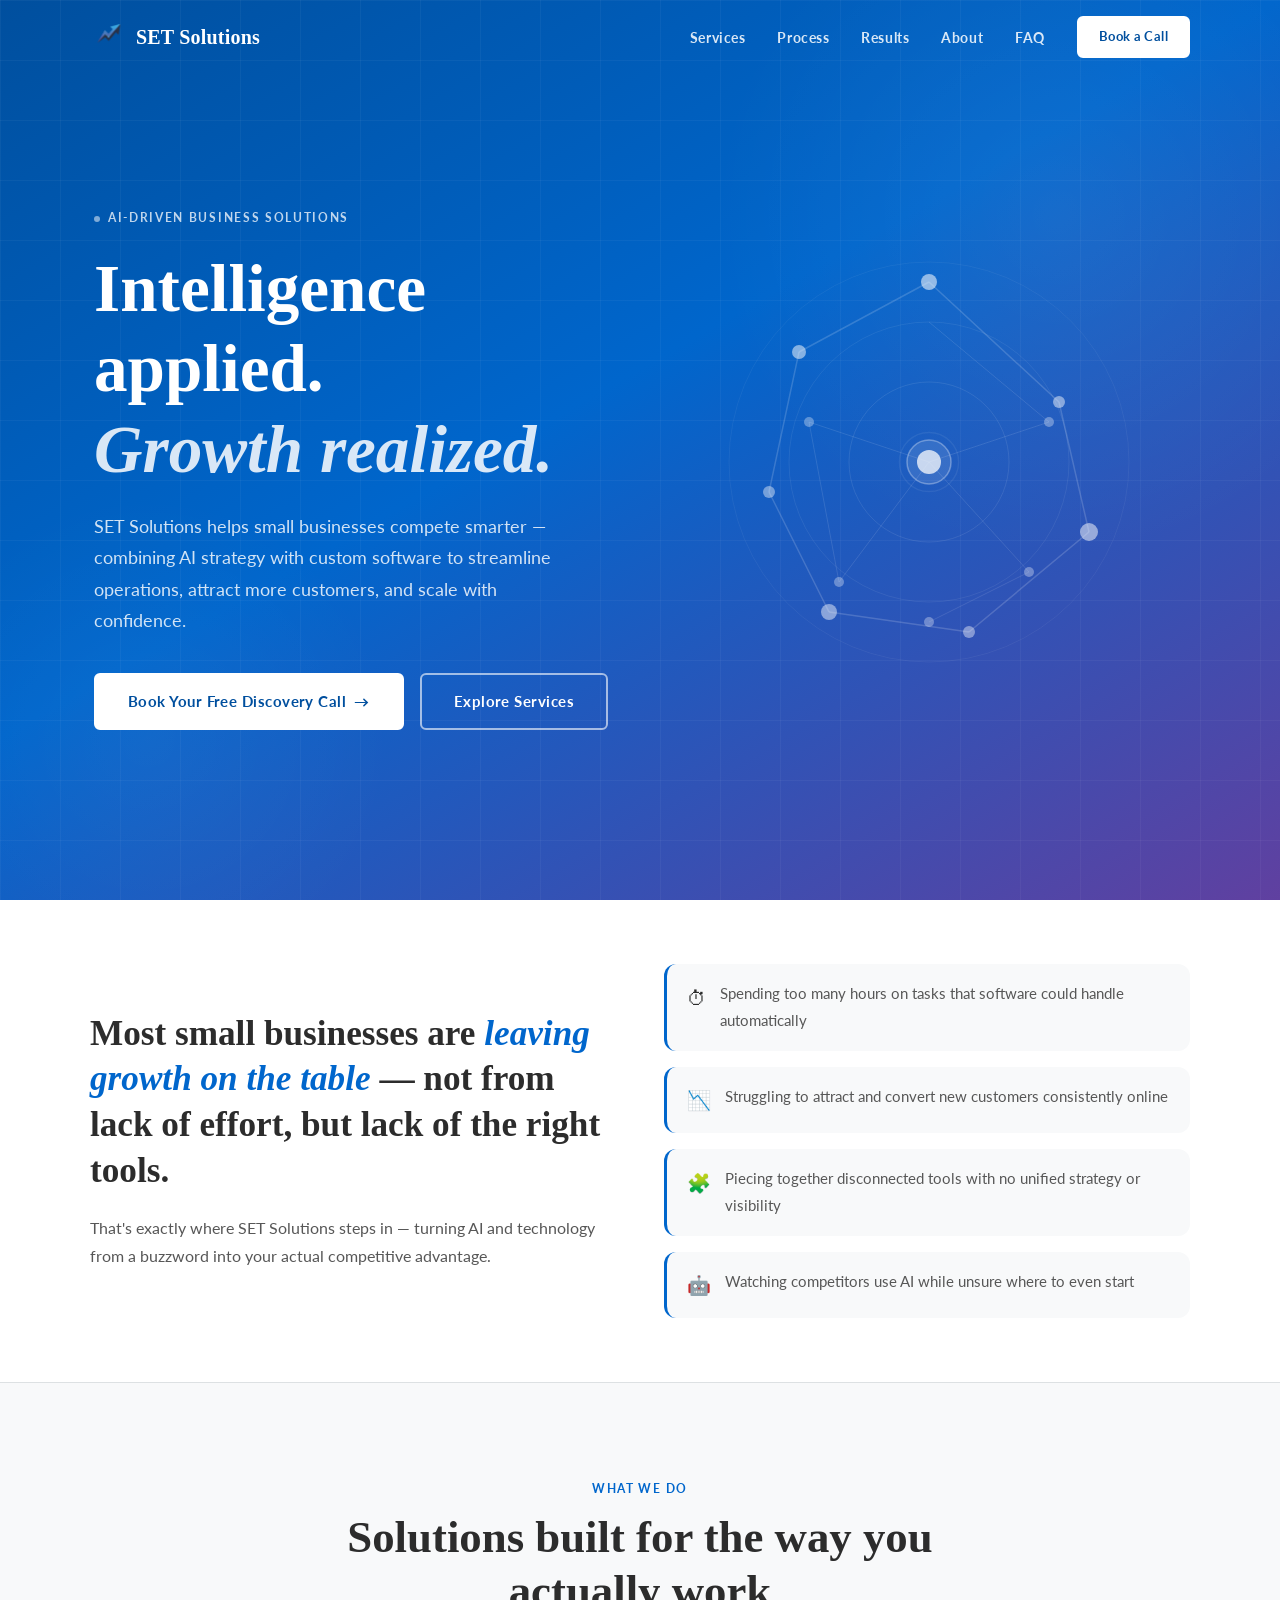
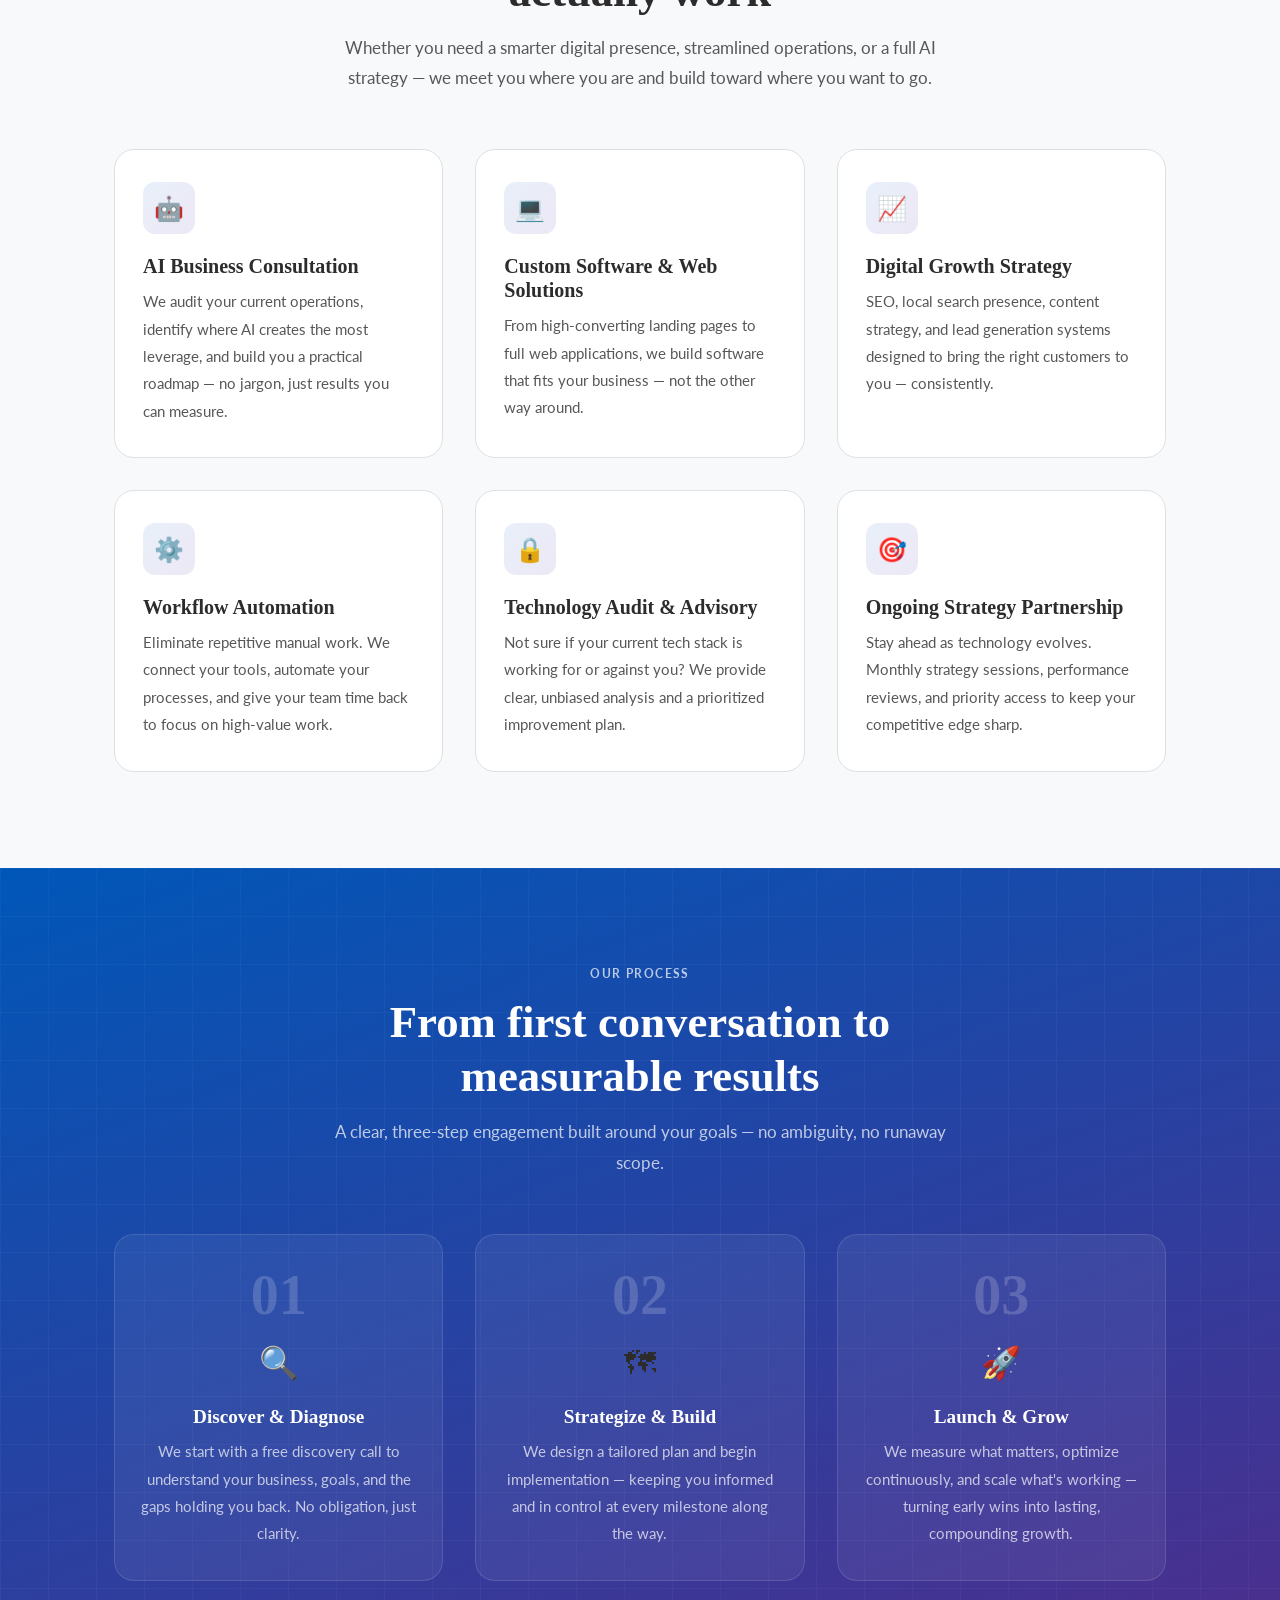
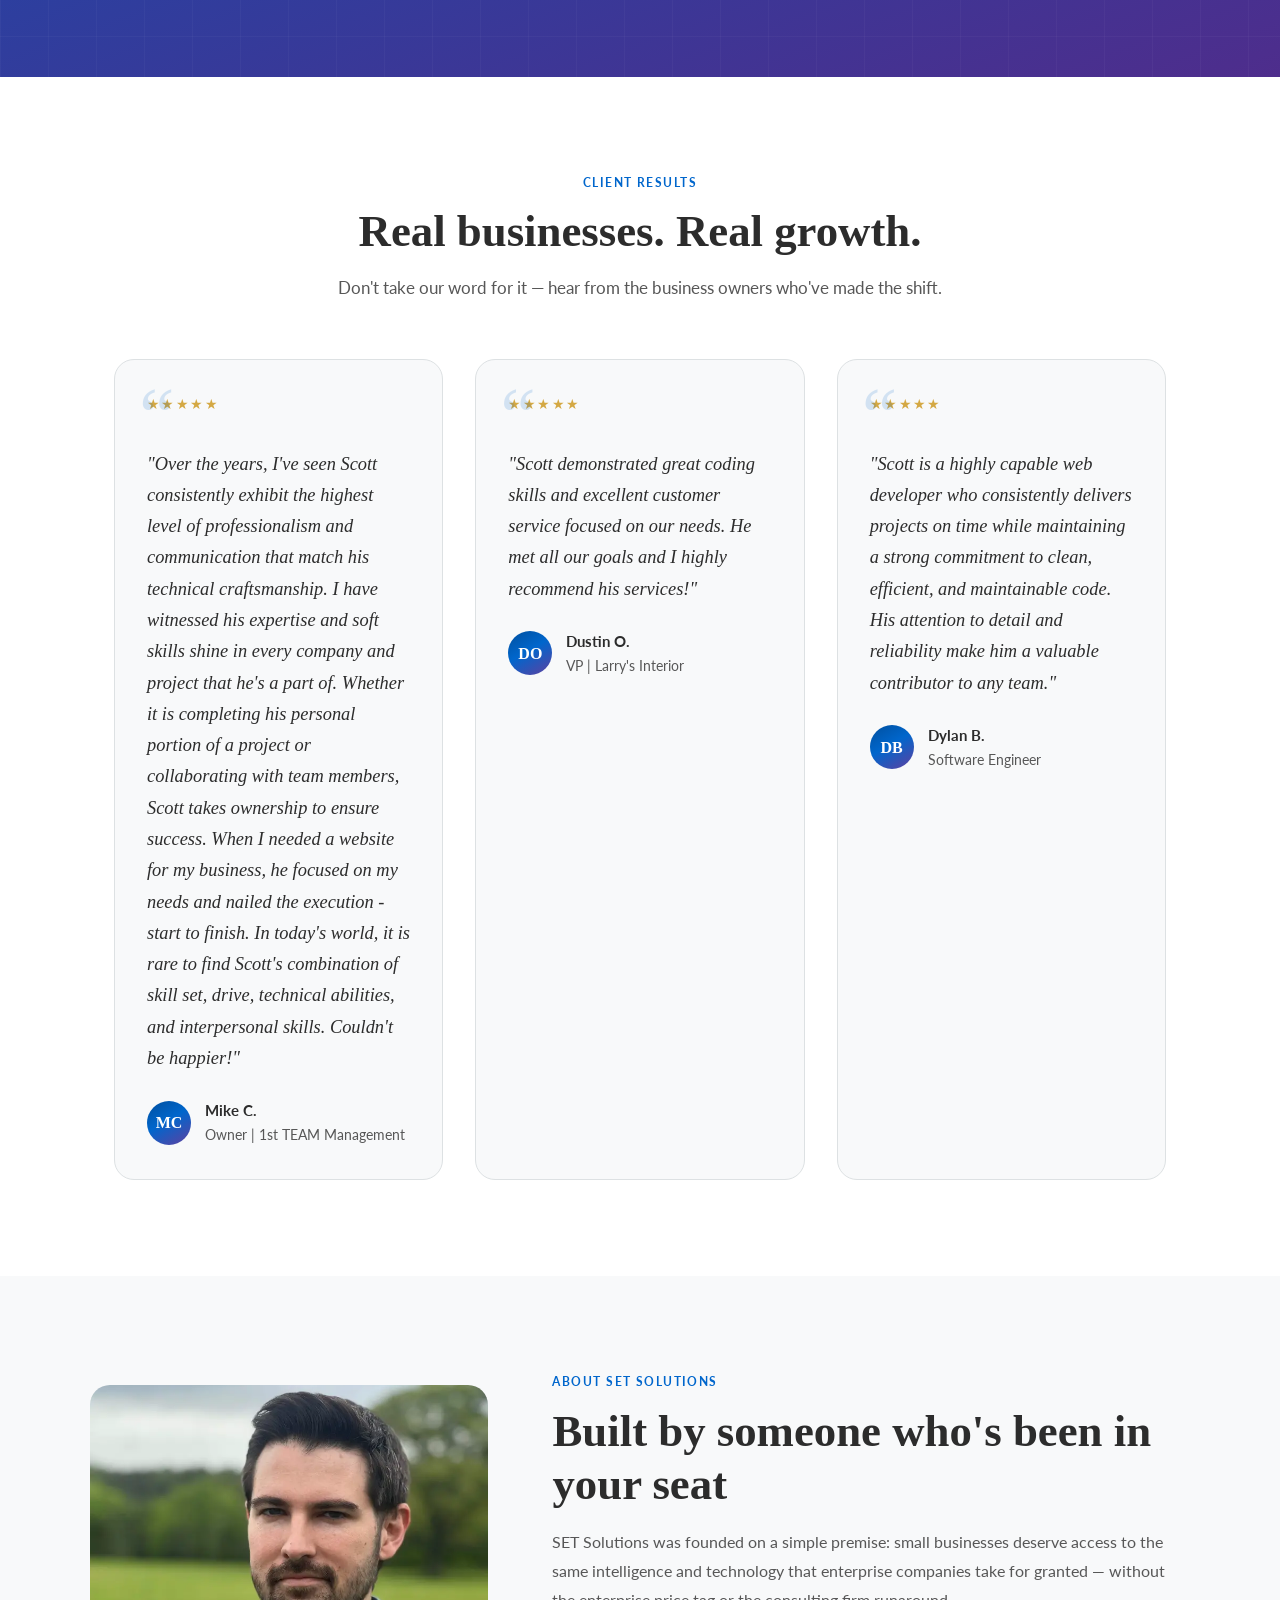
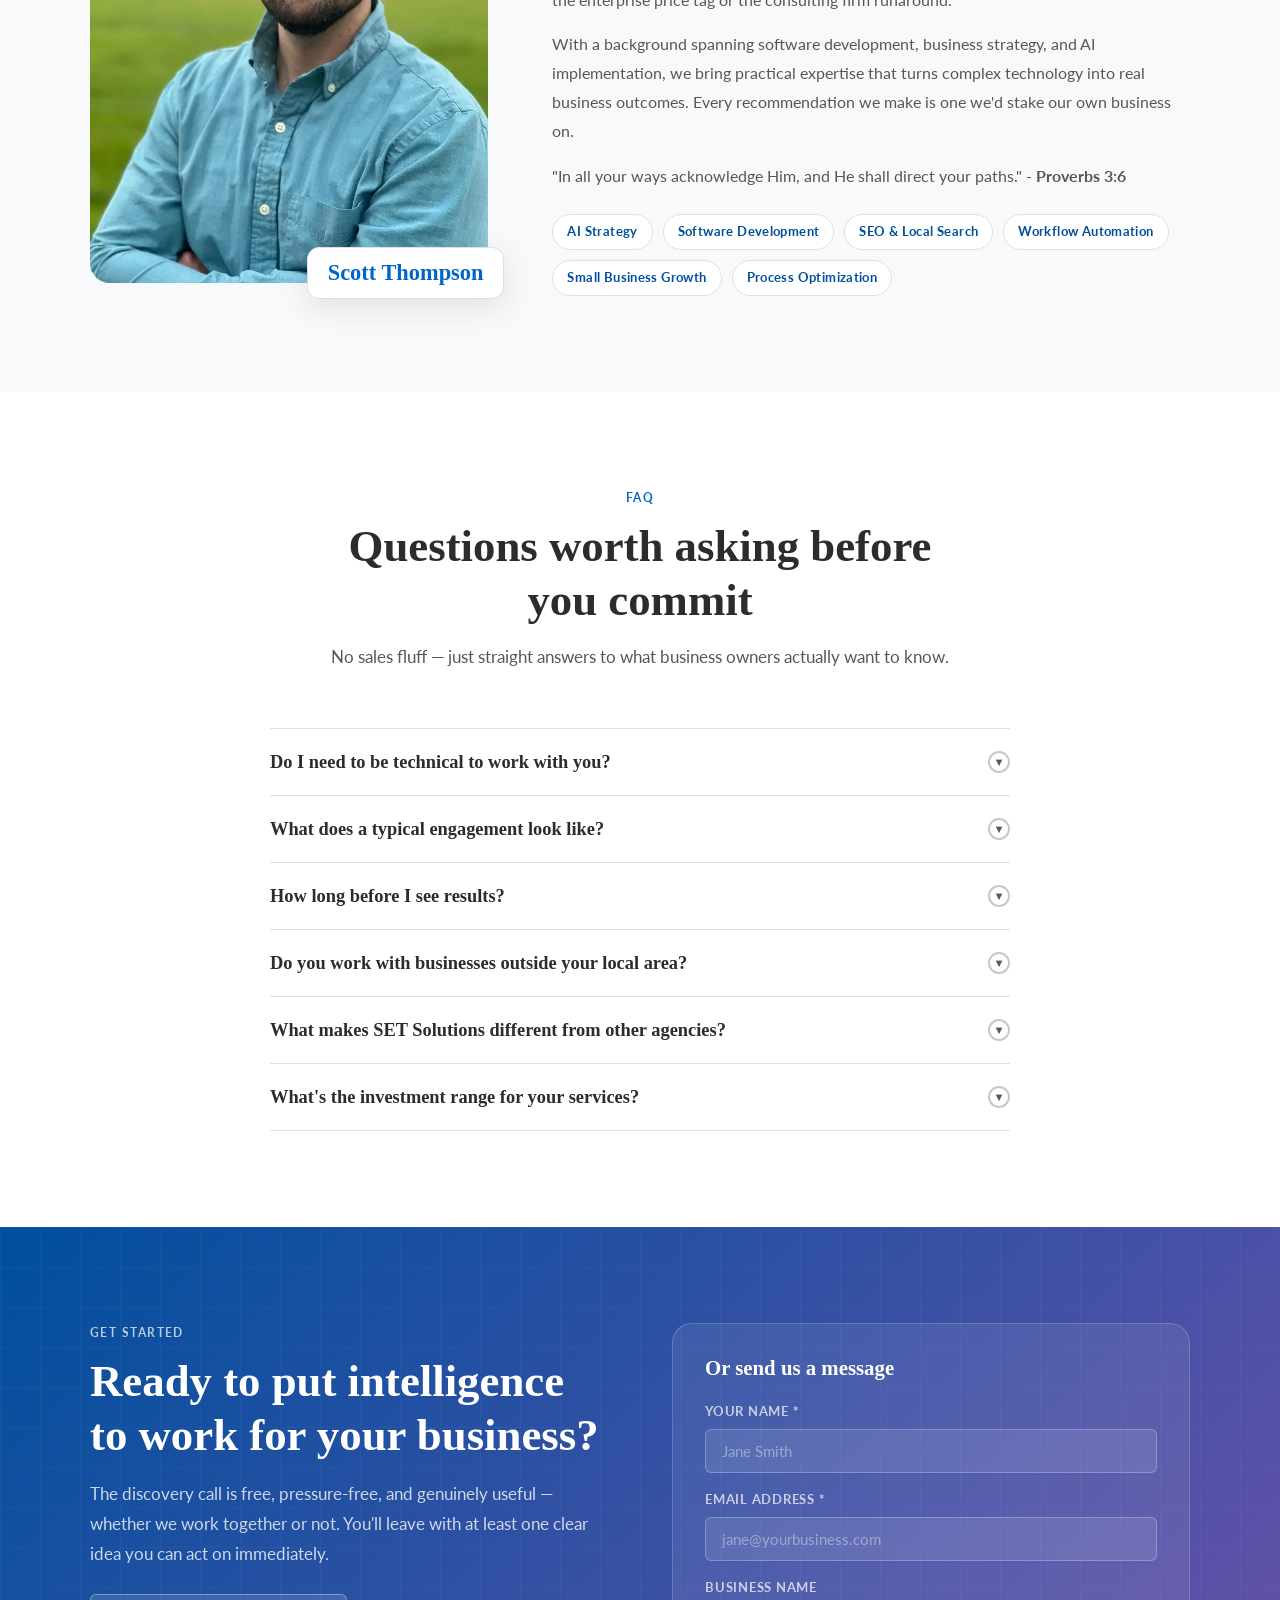
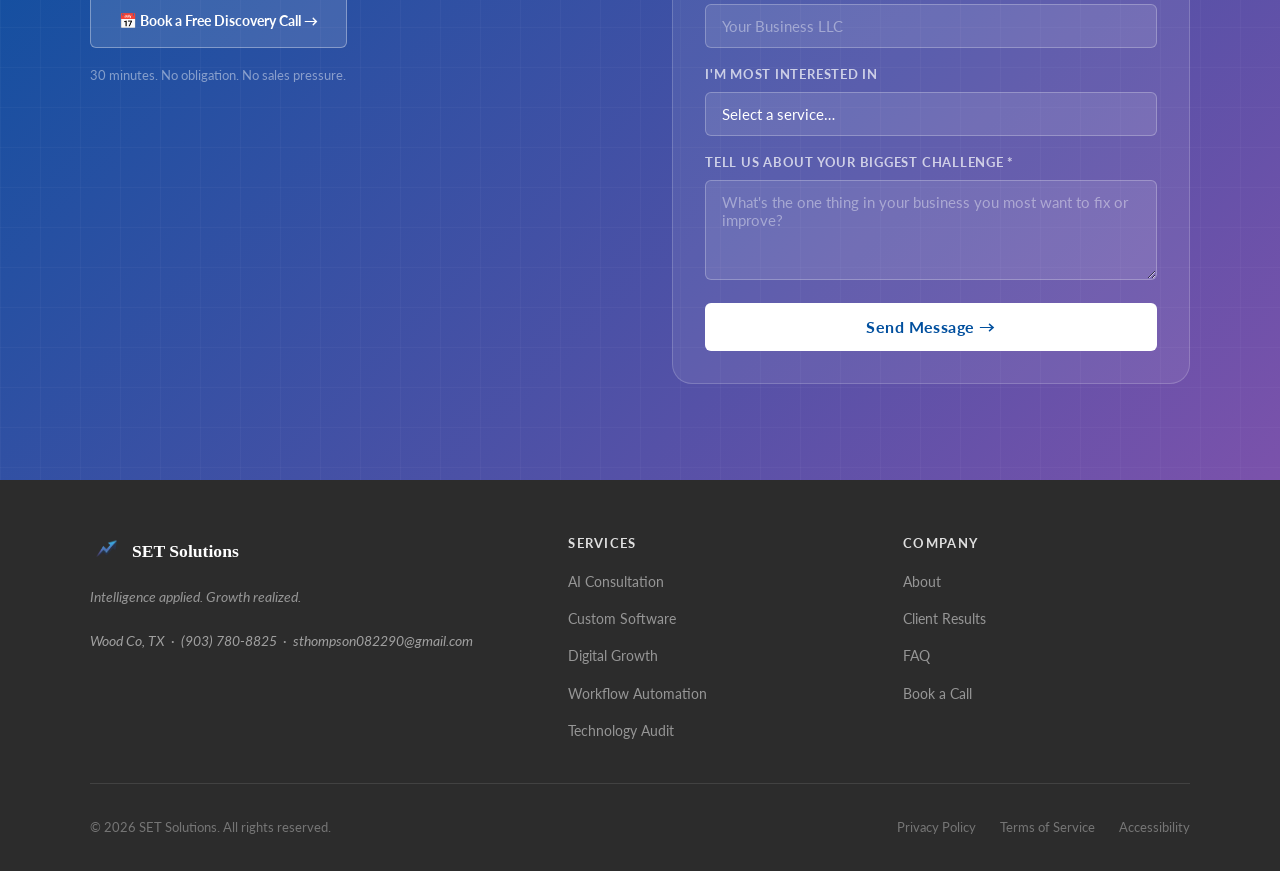
<file: index.html>
<!doctype html>
<html lang="en">
  <head>
    <meta charset="UTF-8" />
    <meta name="viewport" content="width=device-width, initial-scale=1.0" />
    <title>
      SET Solutions — AI-Driven Business Consultation & Software Solutions
    </title>
    <meta
      name="description"
      content="SET Solutions delivers AI-driven business consultation and custom software solutions that help small businesses grow smarter, faster. Intelligence applied. Growth realized."
    />
    <meta name="robots" content="index, follow" />
    <link rel="canonical" href="https://www.setsolutions.com/" />

    <!-- Open Graph -->
    <meta property="og:type" content="website" />
    <meta property="og:url" content="https://www.setsolutions.com/" />
    <meta
      property="og:title"
      content="SET Solutions — Intelligence Applied. Growth Realized."
    />
    <meta
      property="og:description"
      content="AI-driven business consultation and custom software solutions for growing businesses."
    />
    <meta
      property="og:image"
      content="https://www.setsolutions.com/og-image.jpg"
    />

    <!-- Twitter Card -->
    <meta name="twitter:card" content="summary_large_image" />
    <meta
      name="twitter:title"
      content="SET Solutions — Intelligence Applied. Growth Realized."
    />
    <meta
      name="twitter:description"
      content="AI-driven business consultation and custom software solutions for growing businesses."
    />

    <!-- Local Business Schema — update address, phone, and URL before launch -->
    <script type="application/ld+json">
      {
        "@context": "https://schema.org",
        "@type": "LocalBusiness",
        "name": "SET Solutions",
        "description": "AI-driven business consultation and custom software solutions",
        "url": "https://www.setsolutions.com",
        "telephone": "+1-000-000-0000",
        "address": {
          "@type": "PostalAddress",
          "addressLocality": "Your City",
          "addressRegion": "Your State",
          "addressCountry": "US"
        },
        "openingHours": "Mo-Fr 09:00-17:00",
        "priceRange": "$$",
        "sameAs": ["https://www.linkedin.com/company/set-solutions"]
      }
    </script>

    <!-- Google Fonts: Cormorant Garant (display) + Lato (body) -->
    <link rel="preconnect" href="https://fonts.googleapis.com" />
    <link rel="preconnect" href="https://fonts.gstatic.com" crossorigin />
    <link
      href="https://fonts.googleapis.com/css2?family=Cormorant+Garant:ital,wght@0,400;0,600;0,700;1,400;1,600&family=Lato:wght@300;400;700&display=swap"
      rel="stylesheet"
    />

    <link rel="icon" href="assets/images/SET_Solutions_Logo_No_BG.png" />
    <link rel="stylesheet" href="styles.css" />
  </head>
  <!-- Google tag (gtag.js) -->
  <script
    async
    src="https://www.googletagmanager.com/gtag/js?id=G-FW42YWY0KW"
  ></script>
  <script>
    window.dataLayer = window.dataLayer || [];
    function gtag() {
      dataLayer.push(arguments);
    }
    gtag("js", new Date());

    gtag("config", "G-FW42YWY0KW");
  </script>

  <body>
    <a href="#main-content" class="skip-link">Skip to main content</a>

    <!-- ============================================================
         NAV
         Desktop: logo left, nav links + Book a Call right.
         Mobile:  logo left, Book a Call right. Nav links → bottom bar.
    ============================================================ -->
    <header role="banner">
      <nav id="nav" aria-label="Main navigation">
        <div class="nav-inner">
          <a href="#hero" class="nav-logo" aria-label="SET Solutions home">
            <img
              src="assets/images/SET_Solutions_Logo.svg"
              alt="SET Solutions logo"
              class="nav-logo-mark"
              width="36"
              height="36"
            />
            <span class="nav-logo-text">SET Solutions</span>
          </a>
          <ul class="nav-links" role="list">
            <li><a href="#services">Services</a></li>
            <li><a href="#how">Process</a></li>
            <li><a href="#testimonials">Results</a></li>
            <li><a href="#about">About</a></li>
            <li><a href="#faq">FAQ</a></li>
          </ul>
          <a href="#cta" class="btn btn-primary nav-cta">Book a Call</a>
        </div>
      </nav>
    </header>

    <!-- ============================================================
         MOBILE BOTTOM NAV
         Visible only on mobile (≤640px).
         Logo = home button. 5 SVG icon links for each section.
         Replace each YOUR-ICON-NAME.svg with your actual file paths
         inside assets/images/icons/.
    ============================================================ -->
    <nav id="mobile-bottom-nav" aria-label="Mobile navigation">
      <ul role="list">
        <li>
          <a href="#hero" aria-label="Home">
            <img
              src="assets/images/SET_Solutions_Logo.svg"
              alt=""
              class="mobile-nav-icon mobile-nav-logo"
              aria-hidden="true"
              width="40"
              height="40"
            />
          </a>
        </li>
        <li>
          <a href="#services" aria-label="Services">
            <img
              src="assets/images/services_icon.svg"
              alt=""
              class="mobile-nav-icon"
              aria-hidden="true"
              width="40"
              height="40"
            />
          </a>
        </li>
        <li>
          <a href="#how" aria-label="Process">
            <img
              src="assets/images/process_icon.svg"
              alt=""
              class="mobile-nav-icon"
              aria-hidden="true"
              width="28"
              height="28"
            />
          </a>
        </li>
        <li>
          <a href="#testimonials" aria-label="Results">
            <img
              src="assets/images/results_icon.svg"
              alt=""
              class="mobile-nav-icon"
              aria-hidden="true"
              width="28"
              height="28"
            />
          </a>
        </li>
        <li>
          <a href="#about" aria-label="About">
            <img
              src="assets/images/about_icon.svg"
              alt=""
              class="mobile-nav-icon"
              aria-hidden="true"
              width="28"
              height="28"
            />
          </a>
        </li>
        <li>
          <a href="#faq" aria-label="FAQ">
            <img
              src="assets/images/faq_icon.svg"
              alt=""
              class="mobile-nav-icon"
              aria-hidden="true"
              width="28"
              height="28"
            />
          </a>
        </li>
      </ul>
    </nav>

    <main id="main-content">
      <!-- ============================================================
           HERO
      ============================================================ -->
      <section id="hero" aria-label="Hero">
        <div class="hero-grid-bg" aria-hidden="true"></div>
        <div class="hero-inner">
          <div class="hero-content">
            <div class="hero-eyebrow" aria-hidden="true">
              <span class="hero-eyebrow-dot"></span>
              AI-Driven Business Solutions
            </div>
            <h1 class="hero-h1">
              Intelligence<br />applied.<br />
              <em>Growth realized.</em>
            </h1>
            <p class="hero-sub">
              SET Solutions helps small businesses compete smarter — combining
              AI strategy with custom software to streamline operations, attract
              more customers, and scale with confidence.
            </p>
            <div class="hero-actions">
              <a href="#cta" class="btn btn-primary btn-arrow"
                >Book Your Free Discovery Call</a
              >
              <a href="#services" class="btn btn-outline-white"
                >Explore Services</a
              >
            </div>
          </div>
          <div class="hero-visual" aria-hidden="true">
            <div class="hero-svg-wrap">
              <svg
                viewBox="0 0 440 440"
                fill="none"
                xmlns="http://www.w3.org/2000/svg"
                role="img"
                aria-hidden="true"
              >
                <circle
                  cx="220"
                  cy="220"
                  r="200"
                  stroke="rgba(255,255,255,0.06)"
                  stroke-width="1"
                />
                <circle
                  cx="220"
                  cy="220"
                  r="140"
                  stroke="rgba(255,255,255,0.08)"
                  stroke-width="1"
                />
                <circle
                  cx="220"
                  cy="220"
                  r="80"
                  stroke="rgba(255,255,255,0.10)"
                  stroke-width="1"
                />
                <line
                  x1="220"
                  y1="40"
                  x2="350"
                  y2="160"
                  stroke="rgba(255,255,255,0.18)"
                  stroke-width="1.5"
                />
                <line
                  x1="350"
                  y1="160"
                  x2="380"
                  y2="290"
                  stroke="rgba(255,255,255,0.18)"
                  stroke-width="1.5"
                />
                <line
                  x1="380"
                  y1="290"
                  x2="260"
                  y2="390"
                  stroke="rgba(255,255,255,0.18)"
                  stroke-width="1.5"
                />
                <line
                  x1="260"
                  y1="390"
                  x2="120"
                  y2="370"
                  stroke="rgba(255,255,255,0.18)"
                  stroke-width="1.5"
                />
                <line
                  x1="120"
                  y1="370"
                  x2="60"
                  y2="250"
                  stroke="rgba(255,255,255,0.18)"
                  stroke-width="1.5"
                />
                <line
                  x1="60"
                  y1="250"
                  x2="90"
                  y2="110"
                  stroke="rgba(255,255,255,0.18)"
                  stroke-width="1.5"
                />
                <line
                  x1="90"
                  y1="110"
                  x2="220"
                  y2="40"
                  stroke="rgba(255,255,255,0.18)"
                  stroke-width="1.5"
                />
                <line
                  x1="220"
                  y1="80"
                  x2="340"
                  y2="180"
                  stroke="rgba(255,255,255,0.12)"
                  stroke-width="1"
                />
                <line
                  x1="340"
                  y1="180"
                  x2="220"
                  y2="220"
                  stroke="rgba(255,255,255,0.12)"
                  stroke-width="1"
                />
                <line
                  x1="220"
                  y1="220"
                  x2="100"
                  y2="180"
                  stroke="rgba(255,255,255,0.12)"
                  stroke-width="1"
                />
                <line
                  x1="100"
                  y1="180"
                  x2="130"
                  y2="340"
                  stroke="rgba(255,255,255,0.12)"
                  stroke-width="1"
                />
                <line
                  x1="130"
                  y1="340"
                  x2="220"
                  y2="220"
                  stroke="rgba(255,255,255,0.12)"
                  stroke-width="1"
                />
                <line
                  x1="220"
                  y1="220"
                  x2="320"
                  y2="330"
                  stroke="rgba(255,255,255,0.12)"
                  stroke-width="1"
                />
                <line
                  x1="320"
                  y1="330"
                  x2="220"
                  y2="380"
                  stroke="rgba(255,255,255,0.12)"
                  stroke-width="1"
                />
                <circle cx="220" cy="40" r="8" fill="rgba(255,255,255,0.60)" />
                <circle cx="350" cy="160" r="6" fill="rgba(255,255,255,0.50)" />
                <circle cx="380" cy="290" r="9" fill="rgba(255,255,255,0.55)" />
                <circle cx="260" cy="390" r="6" fill="rgba(255,255,255,0.45)" />
                <circle cx="120" cy="370" r="8" fill="rgba(255,255,255,0.50)" />
                <circle cx="60" cy="250" r="6" fill="rgba(255,255,255,0.45)" />
                <circle cx="90" cy="110" r="7" fill="rgba(255,255,255,0.55)" />
                <circle cx="340" cy="180" r="5" fill="rgba(255,255,255,0.35)" />
                <circle cx="100" cy="180" r="5" fill="rgba(255,255,255,0.35)" />
                <circle cx="130" cy="340" r="5" fill="rgba(255,255,255,0.35)" />
                <circle cx="320" cy="330" r="5" fill="rgba(255,255,255,0.35)" />
                <circle cx="220" cy="380" r="5" fill="rgba(255,255,255,0.35)" />
                <circle
                  cx="220"
                  cy="220"
                  r="22"
                  fill="rgba(255,255,255,0.12)"
                  stroke="rgba(255,255,255,0.35)"
                  stroke-width="1.5"
                />
                <circle
                  cx="220"
                  cy="220"
                  r="12"
                  fill="rgba(255,255,255,0.80)"
                />
                <circle
                  cx="220"
                  cy="220"
                  r="22"
                  stroke="rgba(255,255,255,0.4)"
                  stroke-width="1.5"
                  fill="none"
                >
                  <animate
                    attributeName="r"
                    values="22;36;22"
                    dur="3s"
                    repeatCount="indefinite"
                  />
                  <animate
                    attributeName="opacity"
                    values="0.4;0;0.4"
                    dur="3s"
                    repeatCount="indefinite"
                  />
                </circle>
              </svg>
            </div>
          </div>
        </div>
      </section>

      <!-- ============================================================
           PROBLEM STRIP
      ============================================================ -->
      <section id="problem" aria-label="Challenges we solve">
        <div class="problem-inner">
          <div class="reveal">
            <h2 class="problem-heading">
              Most small businesses are <em>leaving growth on the table</em> —
              not from lack of effort, but lack of the right tools.
            </h2>
            <p class="text-muted" style="margin-top: 1.25rem; font-size: 1rem">
              That's exactly where SET Solutions steps in — turning AI and
              technology from a buzzword into your actual competitive advantage.
            </p>
          </div>
          <ul class="problem-list reveal reveal-delay-1" role="list">
            <li class="problem-item">
              <span class="problem-icon" aria-hidden="true">⏱</span>
              <p>
                Spending too many hours on tasks that software could handle
                automatically
              </p>
            </li>
            <li class="problem-item">
              <span class="problem-icon" aria-hidden="true">📉</span>
              <p>
                Struggling to attract and convert new customers consistently
                online
              </p>
            </li>
            <li class="problem-item">
              <span class="problem-icon" aria-hidden="true">🧩</span>
              <p>
                Piecing together disconnected tools with no unified strategy or
                visibility
              </p>
            </li>
            <li class="problem-item">
              <span class="problem-icon" aria-hidden="true">🤖</span>
              <p>
                Watching competitors use AI while unsure where to even start
              </p>
            </li>
          </ul>
        </div>
      </section>

      <!-- ============================================================
           SERVICES
      ============================================================ -->
      <section id="services" class="section" aria-labelledby="services-heading">
        <div class="container">
          <div class="section-header reveal">
            <span class="section-eyebrow">What We Do</span>
            <h2 id="services-heading">
              Solutions built for the way you actually work
            </h2>
            <p>
              Whether you need a smarter digital presence, streamlined
              operations, or a full AI strategy — we meet you where you are and
              build toward where you want to go.
            </p>
          </div>
          <div class="grid-3">
            <article class="service-card reveal reveal-delay-1">
              <div class="service-icon" aria-hidden="true">🤖</div>
              <h3>AI Business Consultation</h3>
              <p>
                We audit your current operations, identify where AI creates the
                most leverage, and build you a practical roadmap — no jargon,
                just results you can measure.
              </p>
            </article>
            <article class="service-card reveal reveal-delay-2">
              <div class="service-icon" aria-hidden="true">💻</div>
              <h3>Custom Software & Web Solutions</h3>
              <p>
                From high-converting landing pages to full web applications, we
                build software that fits your business — not the other way
                around.
              </p>
            </article>
            <article class="service-card reveal reveal-delay-3">
              <div class="service-icon" aria-hidden="true">📈</div>
              <h3>Digital Growth Strategy</h3>
              <p>
                SEO, local search presence, content strategy, and lead
                generation systems designed to bring the right customers to you
                — consistently.
              </p>
            </article>
            <article class="service-card reveal reveal-delay-1">
              <div class="service-icon" aria-hidden="true">⚙️</div>
              <h3>Workflow Automation</h3>
              <p>
                Eliminate repetitive manual work. We connect your tools,
                automate your processes, and give your team time back to focus
                on high-value work.
              </p>
            </article>
            <article class="service-card reveal reveal-delay-2">
              <div class="service-icon" aria-hidden="true">🔒</div>
              <h3>Technology Audit & Advisory</h3>
              <p>
                Not sure if your current tech stack is working for or against
                you? We provide clear, unbiased analysis and a prioritized
                improvement plan.
              </p>
            </article>
            <article class="service-card reveal reveal-delay-3">
              <div class="service-icon" aria-hidden="true">🎯</div>
              <h3>Ongoing Strategy Partnership</h3>
              <p>
                Stay ahead as technology evolves. Monthly strategy sessions,
                performance reviews, and priority access to keep your
                competitive edge sharp.
              </p>
            </article>
          </div>
        </div>
      </section>

      <!-- ============================================================
           HOW IT WORKS
      ============================================================ -->
      <section id="how" aria-labelledby="how-heading">
        <div class="container">
          <div class="section-header reveal">
            <span class="section-eyebrow section-eyebrow--light"
              >Our Process</span
            >
            <h2 id="how-heading">
              From first conversation to measurable results
            </h2>
            <p>
              A clear, three-step engagement built around your goals — no
              ambiguity, no runaway scope.
            </p>
          </div>
          <div class="steps-grid">
            <div class="step reveal reveal-delay-1">
              <div class="step-number" aria-hidden="true">01</div>
              <div class="step-icon" aria-hidden="true">🔍</div>
              <h3>Discover & Diagnose</h3>
              <p>
                We start with a free discovery call to understand your business,
                goals, and the gaps holding you back. No obligation, just
                clarity.
              </p>
            </div>
            <div class="step reveal reveal-delay-2">
              <div class="step-number" aria-hidden="true">02</div>
              <div class="step-icon" aria-hidden="true">🗺</div>
              <h3>Strategize & Build</h3>
              <p>
                We design a tailored plan and begin implementation — keeping you
                informed and in control at every milestone along the way.
              </p>
            </div>
            <div class="step reveal reveal-delay-3">
              <div class="step-number" aria-hidden="true">03</div>
              <div class="step-icon" aria-hidden="true">🚀</div>
              <h3>Launch & Grow</h3>
              <p>
                We measure what matters, optimize continuously, and scale what's
                working — turning early wins into lasting, compounding growth.
              </p>
            </div>
          </div>
        </div>
      </section>

      <!-- ============================================================
           TESTIMONIALS
      ============================================================ -->
      <section id="testimonials" aria-labelledby="testimonials-heading">
        <div class="container">
          <div class="section-header reveal">
            <span class="section-eyebrow">Client Results</span>
            <h2 id="testimonials-heading">Real businesses. Real growth.</h2>
            <p>
              Don't take our word for it — hear from the business owners who've
              made the shift.
            </p>
          </div>
          <div class="grid-3">
            <article class="testimonial-card reveal reveal-delay-2">
              <div class="stars" aria-label="5 out of 5 stars">★★★★★</div>
              <p class="testimonial-text">
                "Over the years, I've seen Scott consistently exhibit the
                highest level of professionalism and communication that match
                his technical craftsmanship. I have witnessed his expertise and
                soft skills shine in every company and project that he's a part
                of. Whether it is completing his personal portion of a project
                or collaborating with team members, Scott takes ownership to
                ensure success. When I needed a website for my business, he
                focused on my needs and nailed the execution - start to finish.
                In today's world, it is rare to find Scott's combination of
                skill set, drive, technical abilities, and interpersonal skills.
                Couldn't be happier!"
              </p>
              <div class="testimonial-author">
                <div class="testimonial-avatar" aria-hidden="true">MC</div>
                <div>
                  <div class="testimonial-name">Mike C.</div>
                  <div class="testimonial-role">
                    Owner | 1st TEAM Management
                  </div>
                </div>
              </div>
            </article>
            <article class="testimonial-card reveal reveal-delay-1">
              <div class="stars" aria-label="5 out of 5 stars">★★★★★</div>
              <p class="testimonial-text">
                "Scott demonstrated great coding skills and excellent customer
                service focused on our needs. He met all our goals and I highly
                recommend his services!"
              </p>
              <div class="testimonial-author">
                <div class="testimonial-avatar" aria-hidden="true">DO</div>
                <div>
                  <div class="testimonial-name">Dustin O.</div>
                  <div class="testimonial-role">VP | Larry's Interior</div>
                </div>
              </div>
            </article>
            <article class="testimonial-card reveal reveal-delay-3">
              <div class="stars" aria-label="5 out of 5 stars">★★★★★</div>
              <p class="testimonial-text">
                "Scott is a highly capable web developer who consistently
                delivers projects on time while maintaining a strong commitment
                to clean, efficient, and maintainable code. His attention to
                detail and reliability make him a valuable contributor to any
                team."
              </p>
              <div class="testimonial-author">
                <div class="testimonial-avatar" aria-hidden="true">DB</div>
                <div>
                  <div class="testimonial-name">Dylan B.</div>
                  <div class="testimonial-role">Software Engineer</div>
                </div>
              </div>
            </article>
          </div>
        </div>
      </section>

      <!-- ============================================================
           ABOUT / FOUNDER
      ============================================================ -->
      <section id="about" aria-labelledby="about-heading">
        <div class="about-grid">
          <div class="about-photo-wrap reveal">
            <img
              src="assets/images/newPortfolioPic.webp"
              alt="Scott Thompson, Founder of SET Solutions"
              class="about-photo"
              style="object-fit: cover"
            />
            <div class="about-photo-badge">
              <div class="badge-number">Scott Thompson</div>
            </div>
          </div>
          <div class="about-content reveal reveal-delay-1">
            <span class="section-eyebrow">About SET Solutions</span>
            <h2 id="about-heading">Built by someone who's been in your seat</h2>
            <p>
              SET Solutions was founded on a simple premise: small businesses
              deserve access to the same intelligence and technology that
              enterprise companies take for granted — without the enterprise
              price tag or the consulting firm runaround.
            </p>
            <p>
              With a background spanning software development, business
              strategy, and AI implementation, we bring practical expertise that
              turns complex technology into real business outcomes. Every
              recommendation we make is one we'd stake our own business on.
            </p>
            <p>
              "In all your ways acknowledge Him, and He shall direct your
              paths." - <strong>Proverbs 3:6</strong>
            </p>
            <div
              class="about-credentials"
              role="list"
              aria-label="Credentials and specializations"
            >
              <span class="credential-tag" role="listitem">AI Strategy</span>
              <span class="credential-tag" role="listitem"
                >Software Development</span
              >
              <span class="credential-tag" role="listitem"
                >SEO & Local Search</span
              >
              <span class="credential-tag" role="listitem"
                >Workflow Automation</span
              >
              <span class="credential-tag" role="listitem"
                >Small Business Growth</span
              >
              <span class="credential-tag" role="listitem"
                >Process Optimization</span
              >
            </div>
          </div>
        </div>
      </section>

      <!-- ============================================================
           FAQ
      ============================================================ -->
      <section id="faq" aria-labelledby="faq-heading">
        <div class="container">
          <div class="section-header reveal">
            <span class="section-eyebrow">FAQ</span>
            <h2 id="faq-heading">Questions worth asking before you commit</h2>
            <p>
              No sales fluff — just straight answers to what business owners
              actually want to know.
            </p>
          </div>
          <div class="faq-list reveal" role="list">
            <div class="faq-item" role="listitem">
              <button
                class="faq-question"
                aria-expanded="false"
                aria-controls="faq-1"
              >
                Do I need to be technical to work with you?
                <span class="faq-chevron" aria-hidden="true">▼</span>
              </button>
              <div class="faq-answer" id="faq-1" role="region">
                <div class="faq-answer-inner">
                  Not at all. We work with business owners across all levels of
                  technical comfort. Our job is to handle the complexity so you
                  can focus on decisions — not implementations. We explain
                  everything in plain language and always tie recommendations to
                  business outcomes, not technical specs.
                </div>
              </div>
            </div>

            <div class="faq-item" role="listitem">
              <button
                class="faq-question"
                aria-expanded="false"
                aria-controls="faq-2"
              >
                What does a typical engagement look like?
                <span class="faq-chevron" aria-hidden="true">▼</span>
              </button>
              <div class="faq-answer" id="faq-2" role="region">
                <div class="faq-answer-inner">
                  Every engagement starts with a free 30-minute discovery call.
                  From there, we'll propose a scope tailored to your needs and
                  budget — whether that's a one-time strategy session, a
                  specific software project, or an ongoing monthly partnership.
                  There's no one-size-fits-all approach here.
                </div>
              </div>
            </div>

            <div class="faq-item" role="listitem">
              <button
                class="faq-question"
                aria-expanded="false"
                aria-controls="faq-3"
              >
                How long before I see results?
                <span class="faq-chevron" aria-hidden="true">▼</span>
              </button>
              <div class="faq-answer" id="faq-3" role="region">
                <div class="faq-answer-inner">
                  It depends on what we're building. Automation and workflow
                  projects often show measurable time savings within weeks. SEO
                  and digital growth strategies typically take 3–6 months to
                  fully compound — but we set clear milestones so you know
                  exactly what to expect and when.
                </div>
              </div>
            </div>

            <div class="faq-item" role="listitem">
              <button
                class="faq-question"
                aria-expanded="false"
                aria-controls="faq-4"
              >
                Do you work with businesses outside your local area?
                <span class="faq-chevron" aria-hidden="true">▼</span>
              </button>
              <div class="faq-answer" id="faq-4" role="region">
                <div class="faq-answer-inner">
                  Yes — while we're based locally and have deep roots in the
                  community, we work with clients remotely across the country.
                  All discovery calls, strategy sessions, and check-ins can be
                  conducted virtually with no loss of quality or communication.
                </div>
              </div>
            </div>

            <div class="faq-item" role="listitem">
              <button
                class="faq-question"
                aria-expanded="false"
                aria-controls="faq-5"
              >
                What makes SET Solutions different from other agencies?
                <span class="faq-chevron" aria-hidden="true">▼</span>
              </button>
              <div class="faq-answer" id="faq-5" role="region">
                <div class="faq-answer-inner">
                  Most agencies specialize in one lane — design, SEO, or
                  development. We combine AI strategy, software development, and
                  growth consulting under one roof, with one point of contact
                  who actually knows your business. You're not handed off to a
                  junior team member after the sale.
                </div>
              </div>
            </div>

            <div class="faq-item" role="listitem">
              <button
                class="faq-question"
                aria-expanded="false"
                aria-controls="faq-6"
              >
                What's the investment range for your services?
                <span class="faq-chevron" aria-hidden="true">▼</span>
              </button>
              <div class="faq-answer" id="faq-6" role="region">
                <div class="faq-answer-inner">
                  Engagements are scoped to your goals and budget — we don't
                  publish fixed pricing because we refuse to recommend something
                  that isn't right-sized for your situation. The discovery call
                  costs nothing, and you'll leave with clarity regardless of
                  whether we work together.
                </div>
              </div>
            </div>
          </div>
        </div>
      </section>

      <!-- ============================================================
           CTA / CONTACT
      ============================================================ -->
      <section id="cta" aria-labelledby="cta-heading">
        <div class="cta-inner">
          <div class="cta-content reveal">
            <span class="section-eyebrow section-eyebrow--light"
              >Get Started</span
            >
            <h2 id="cta-heading">
              Ready to put intelligence to work for your business?
            </h2>
            <p>
              The discovery call is free, pressure-free, and genuinely useful —
              whether we work together or not. You'll leave with at least one
              clear idea you can act on immediately.
            </p>
            <!--
              UPDATE THIS LINK before launch:
              Replace href with your Google Calendar appointment scheduling URL.
              e.g. https://calendar.google.com/calendar/appointments/schedules/YOUR_SCHEDULE_ID
            -->
            <a
              href="https://tidycal.com/sthompson082290/free-tech-business-fit-intro"
              target="_blank"
              rel="noopener noreferrer"
              class="cta-book-btn"
              aria-label="Book a discovery call — opens Google Calendar in a new tab"
            >
              📅 Book a Free Discovery Call &rarr;
            </a>
            <p
              style="
                margin-top: 1rem;
                font-size: 0.82rem;
                color: rgba(255, 255, 255, 0.45);
              "
            >
              30 minutes. No obligation. No sales pressure.
            </p>
          </div>

          <div class="contact-form-wrap reveal reveal-delay-2">
            <h3>Or send us a message</h3>
            <!--
              CONNECTING YOUR GOOGLE FORM — steps in script.js comments.
              Replace YOUR_GOOGLE_FORM_ID and each entry.XXXXXXXXX below.
            -->
            <form
              id="contact-form"
              action="https://docs.google.com/forms/u/0/d/YOUR_GOOGLE_FORM_ID/formResponse"
              method="POST"
              target="hidden-iframe"
              novalidate
              aria-label="Contact form"
            >
              <div class="form-group">
                <label for="field-name"
                  >Your Name <span aria-hidden="true">*</span></label
                >
                <input
                  type="text"
                  id="field-name"
                  name="entry.2000426091"
                  placeholder="Jane Smith"
                  required
                  autocomplete="name"
                  aria-required="true"
                />
              </div>
              <div class="form-group">
                <label for="field-email"
                  >Email Address <span aria-hidden="true">*</span></label
                >
                <input
                  type="email"
                  id="field-email"
                  name="entry.19979120"
                  placeholder="jane@yourbusiness.com"
                  required
                  autocomplete="email"
                  aria-required="true"
                />
              </div>
              <div class="form-group">
                <label for="field-business">Business Name</label>
                <input
                  type="text"
                  id="field-business"
                  name="entry.663052848"
                  placeholder="Your Business LLC"
                  autocomplete="organization"
                />
              </div>
              <div class="form-group">
                <label for="field-interest">I'm most interested in</label>
                <select id="field-interest" name="entry.955718826">
                  <option value="" disabled selected>Select a service…</option>
                  <option value="AI Business Consultation">
                    AI Business Consultation
                  </option>
                  <option value="Custom Software / Website">
                    Custom Software / Website
                  </option>
                  <option value="Digital Growth & SEO">
                    Digital Growth & SEO
                  </option>
                  <option value="Workflow Automation">
                    Workflow Automation
                  </option>
                  <option value="Technology Audit">Technology Audit</option>
                  <option value="Ongoing Partnership">
                    Ongoing Partnership
                  </option>
                  <option value="Not sure yet">Not sure yet</option>
                </select>
              </div>
              <div class="form-group">
                <label for="field-message"
                  >Tell us about your biggest challenge
                  <span aria-hidden="true">*</span></label
                >
                <textarea
                  id="field-message"
                  name="entry.1553154613"
                  placeholder="What's the one thing in your business you most want to fix or improve?"
                  required
                  aria-required="true"
                ></textarea>
              </div>
              <button type="submit" class="form-submit-btn">
                Send Message →
              </button>
            </form>
            <iframe
              name="hidden-iframe"
              style="display: none"
              aria-hidden="true"
              title="Form submission target"
            ></iframe>
            <div
              class="form-success"
              id="form-success"
              role="alert"
              aria-live="polite"
            >
              <div class="form-success-icon">✅</div>
              <h4>Message received!</h4>
              <p>
                We'll be in touch within one business day. In the meantime, feel
                free to book a call directly above.
              </p>
            </div>
          </div>
        </div>
      </section>
    </main>

    <!-- ============================================================
         FOOTER
    ============================================================ -->
    <footer id="footer" role="contentinfo">
      <div class="footer-inner">
        <div class="footer-top">
          <div class="footer-brand">
            <div class="footer-logo">
              <img
                src="assets/images/SET_Solutions_Logo.svg"
                alt="SET Solutions logo"
                class="footer-logo-mark"
                width="32"
                height="32"
              />
              <span class="footer-logo-text">SET Solutions</span>
            </div>
            <p class="footer-tagline">Intelligence applied. Growth realized.</p>
            <address
              class="footer-nap"
              aria-label="Business contact information"
            >
              Wood Co, TX &nbsp;·&nbsp;
              <a href="tel:+10000000000">(903) 780-8825</a> &nbsp;·&nbsp;
              <a href="mailto:hello@setsolutions.com"
                >sthompson082290@gmail.com</a
              >
            </address>
          </div>
          <div class="footer-col">
            <h4>Services</h4>
            <ul role="list">
              <li><a href="#services">AI Consultation</a></li>
              <li><a href="#services">Custom Software</a></li>
              <li><a href="#services">Digital Growth</a></li>
              <li><a href="#services">Workflow Automation</a></li>
              <li><a href="#services">Technology Audit</a></li>
            </ul>
          </div>
          <div class="footer-col">
            <h4>Company</h4>
            <ul role="list">
              <li><a href="#about">About</a></li>
              <li><a href="#testimonials">Client Results</a></li>
              <li><a href="#faq">FAQ</a></li>
              <li><a href="#cta">Book a Call</a></li>
              <!-- Leaving this code in as a reminder for later -->
              <!-- <li>
                <a
                  href="https://www.linkedin.com/company/set-solutions"
                  target="_blank"
                  rel="noopener noreferrer"
                  >LinkedIn</a
                >
              </li> -->
            </ul>
          </div>
        </div>
        <div class="footer-bottom">
          <p class="footer-copy">
            &copy; <span id="footer-year"></span> SET Solutions. All rights
            reserved.
          </p>
          <nav class="footer-legal" aria-label="Legal links">
            <a href="/privacy">Privacy Policy</a>
            <a href="/terms">Terms of Service</a>
            <a href="/accessibility">Accessibility</a>
          </nav>
        </div>
      </div>
    </footer>

    <script src="script.js"></script>
  </body>
</html>
</file>
<file: styles.css>
/* ============================================================
   SET SOLUTIONS — CSS DESIGN SYSTEM
   Brand palette verified WCAG AA on #F8F9FA (May 2026)
   File: styles.css
============================================================ */

:root {
  /* --- Brand: Primary Blue --- */
  --primary-blue: #0066cc;
  --primary-blue-dark: #0057b8;
  --primary-blue-deeper: #004f9e;

  /* --- Brand: Accent Purple --- */
  --accent-purple: #7b52ab;
  --accent-purple-dark: #6040a0;
  --accent-purple-deeper: #4e2d8c;

  /* --- Text --- */
  --text-main: #2c2c2c;
  --text-muted: #575757;
  --text-on-primary: #ffffff;

  /* --- Backgrounds --- */
  --bg-page: #f8f9fa;
  --bg-white: #ffffff;
  --bg-subtle: #f0f2f4;

  /* --- Borders --- */
  --border-subtle: #dde1e3;
  --border-medium: #c4c9cc;

  /* --- Functional --- */
  --success: #0d7a41;
  --warning: #b45309;
  --error: #b91c1c;

  /* --- Gradients --- */
  --grad-hero: linear-gradient(150deg, #004f9e 0%, #0066cc 45%, #6040a0 100%);
  --grad-section-dark: linear-gradient(160deg, #0057b8 0%, #4e2d8c 100%);
  --grad-cta: linear-gradient(135deg, #004f9e 0%, #7b52ab 100%);
  --grad-fade-to-white: linear-gradient(180deg, #f0f2f4 0%, #ffffff 100%);
  --grad-card-hover: linear-gradient(135deg, #e8f0fa 0%, #ede8f5 100%);

  /* --- Typography --- */
  --font-display: "Cormorant Garant", Georgia, serif;
  --font-body: "Lato", Helvetica, Arial, sans-serif;

  /* --- Spacing --- */
  --section-pad: 6rem 1.5rem;
  --max-w: 1100px;
  --radius-sm: 6px;
  --radius-md: 12px;
  --radius-lg: 20px;

  /* --- Mobile bottom nav height — used for body padding --- */
  --mobile-nav-h: 60px;

  /* --- Transitions --- */
  --transition: 0.3s cubic-bezier(0.4, 0, 0.2, 1);
}

/* ============================================================
   RESET & BASE
============================================================ */
*,
*::before,
*::after {
  box-sizing: border-box;
  margin: 0;
  padding: 0;
}

html {
  scroll-behavior: smooth;
  font-size: 16px;
}

body {
  font-family: var(--font-body);
  font-weight: 400;
  color: var(--text-main);
  background: var(--bg-page);
  line-height: 1.7;
  overflow-x: hidden;
}

img {
  max-width: 100%;
  height: auto;
  display: block;
}
a {
  color: inherit;
  text-decoration: none;
}
ul {
  list-style: none;
}

/* Skip link */
.skip-link {
  position: absolute;
  top: -100%;
  left: 1rem;
  background: var(--primary-blue);
  color: #fff;
  padding: 0.5rem 1rem;
  border-radius: var(--radius-sm);
  font-size: 0.875rem;
  z-index: 9999;
  transition: top 0.2s;
}
.skip-link:focus {
  top: 1rem;
}

/* Screen reader only */
.sr-only {
  position: absolute;
  width: 1px;
  height: 1px;
  padding: 0;
  margin: -1px;
  overflow: hidden;
  clip: rect(0, 0, 0, 0);
  white-space: nowrap;
  border: 0;
}

/* ============================================================
   SCROLL REVEAL
============================================================ */
.reveal {
  opacity: 0;
  transform: translateY(32px);
  transition:
    opacity 0.7s ease,
    transform 0.7s ease;
}
.reveal.visible {
  opacity: 1;
  transform: translateY(0);
}
.reveal-delay-1 {
  transition-delay: 0.1s;
}
.reveal-delay-2 {
  transition-delay: 0.2s;
}
.reveal-delay-3 {
  transition-delay: 0.3s;
}
.reveal-delay-4 {
  transition-delay: 0.4s;
}

/* ============================================================
   TYPOGRAPHY
============================================================ */
h1,
h2,
h3,
h4 {
  font-family: var(--font-display);
  line-height: 1.2;
  color: var(--text-main);
}
h1 {
  font-size: clamp(2.6rem, 5.5vw, 4rem);
  font-weight: 700;
}
h2 {
  font-size: clamp(2rem, 4vw, 2.8rem);
  font-weight: 600;
}
h3 {
  font-size: clamp(1.3rem, 2.5vw, 1.6rem);
  font-weight: 600;
}
h4 {
  font-size: 1.1rem;
  font-weight: 600;
}
p {
  font-size: 1rem;
  line-height: 1.8;
}

.text-muted {
  color: var(--text-muted);
}
.text-center {
  text-align: center;
}

.section-eyebrow {
  font-family: var(--font-body);
  font-size: 0.75rem;
  font-weight: 700;
  letter-spacing: 0.12em;
  text-transform: uppercase;
  color: var(--primary-blue);
  display: block;
  margin-bottom: 0.75rem;
}
.section-eyebrow--light {
  color: rgba(255, 255, 255, 0.7);
}

/* ============================================================
   LAYOUT UTILITIES
============================================================ */
.container {
  max-width: var(--max-w);
  margin: 0 auto;
  padding: 0 1.5rem;
}
.section {
  padding: var(--section-pad);
}

.grid-2 {
  display: grid;
  grid-template-columns: repeat(auto-fit, minmax(280px, 1fr));
  gap: 2rem;
}
.grid-3 {
  display: grid;
  grid-template-columns: repeat(auto-fit, minmax(240px, 1fr));
  gap: 2rem;
}
.grid-4 {
  display: grid;
  grid-template-columns: repeat(auto-fit, minmax(200px, 1fr));
  gap: 1.5rem;
}

/* ============================================================
   BUTTONS
============================================================ */
.btn {
  display: inline-flex;
  align-items: center;
  gap: 0.5rem;
  padding: 0.875rem 2rem;
  border-radius: var(--radius-sm);
  font-family: var(--font-body);
  font-size: 0.95rem;
  font-weight: 700;
  letter-spacing: 0.03em;
  cursor: pointer;
  border: 2px solid transparent;
  transition: var(--transition);
  text-decoration: none;
}
.btn:focus-visible {
  outline: 3px solid var(--primary-blue);
  outline-offset: 3px;
}

.btn-primary {
  background: var(--bg-white);
  color: var(--primary-blue-deeper);
  border-color: var(--bg-white);
}
.btn-primary:hover {
  background: #e8f0fa;
  border-color: #e8f0fa;
  transform: translateY(-2px);
  box-shadow: 0 8px 24px rgba(0, 0, 0, 0.15);
}

.btn-outline-white {
  background: transparent;
  color: var(--bg-white);
  border-color: rgba(255, 255, 255, 0.6);
}
.btn-outline-white:hover {
  background: rgba(255, 255, 255, 0.12);
  border-color: rgba(255, 255, 255, 0.9);
  transform: translateY(-2px);
}

.btn-blue {
  background: var(--primary-blue);
  color: #fff;
  border-color: var(--primary-blue);
}
.btn-blue:hover {
  background: var(--primary-blue-deeper);
  border-color: var(--primary-blue-deeper);
  transform: translateY(-2px);
  box-shadow: 0 8px 24px rgba(0, 79, 158, 0.35);
}

.btn-arrow::after {
  content: " →";
}

/* ============================================================
   NAV — DESKTOP
============================================================ */
#nav {
  position: fixed;
  top: 0;
  left: 0;
  right: 0;
  z-index: 1000;
  padding: 1rem 1.5rem;
  transition:
    background 0.4s ease,
    box-shadow 0.4s ease,
    padding 0.4s ease;
}
#nav.scrolled {
  background: rgba(255, 255, 255, 0.97);
  backdrop-filter: blur(12px);
  -webkit-backdrop-filter: blur(12px);
  box-shadow:
    0 1px 0 var(--border-subtle),
    0 4px 24px rgba(0, 0, 0, 0.06);
  padding: 0.625rem 1.5rem;
}

.nav-inner {
  max-width: var(--max-w);
  margin: 0 auto;
  display: flex;
  align-items: center;
  justify-content: space-between;
}

.nav-logo {
  display: flex;
  align-items: center;
  gap: 0.625rem;
  text-decoration: none;
}
.nav-logo-mark {
  width: 36px;
  height: 36px;
  flex-shrink: 0;
  display: block;
}
.nav-logo-text {
  font-family: var(--font-display);
  font-size: 1.25rem;
  font-weight: 700;
  color: var(--bg-white);
  letter-spacing: 0.01em;
  transition: color 0.4s;
}
#nav.scrolled .nav-logo-text {
  color: var(--primary-blue);
}

.nav-links {
  display: flex;
  align-items: center;
  gap: 2rem;
  margin-left: auto;
  margin-right: 2rem;
}
.nav-links a {
  font-size: 0.875rem;
  font-weight: 700;
  letter-spacing: 0.04em;
  color: rgba(255, 255, 255, 0.85);
  text-decoration: none;
  transition: color 0.3s;
}
.nav-links a:hover {
  color: #fff;
}
#nav.scrolled .nav-links a {
  color: var(--text-muted);
}
#nav.scrolled .nav-links a:hover {
  color: var(--primary-blue);
}

.nav-cta {
  font-size: 0.8rem;
  padding: 0.5rem 1.25rem;
}

/* ============================================================
   MOBILE BOTTOM NAV
============================================================ */
#mobile-bottom-nav {
  display: none; /* hidden on desktop — shown via media query below */
  position: fixed;
  bottom: 0;
  left: 0;
  right: 0;
  height: var(--mobile-nav-h);
  background: rgba(255, 255, 255, 0.97);
  backdrop-filter: blur(12px);
  -webkit-backdrop-filter: blur(12px);
  border-top: 1px solid var(--border-subtle);
  box-shadow: 0 -2px 16px rgba(0, 0, 0, 0.08);
  z-index: 1000;
}

#mobile-bottom-nav ul {
  display: flex;
  align-items: center;
  justify-content: space-around;
  height: 100%;
  padding: 0 0.5rem;
}

#mobile-bottom-nav li a {
  display: flex;
  align-items: center;
  justify-content: center;
  width: 44px; /* minimum tap target */
  height: 44px;
  border-radius: var(--radius-sm);
  transition:
    background 0.2s ease,
    opacity 0.2s ease;
}
#mobile-bottom-nav li a:hover {
  background: var(--bg-subtle);
}
#mobile-bottom-nav li a:focus-visible {
  outline: 3px solid var(--primary-blue);
  outline-offset: 2px;
}

/* All nav icons */
.mobile-nav-icon {
  object-fit: contain;
  transition: opacity 0.2s;
}
#mobile-bottom-nav li a:hover .mobile-nav-icon {
  opacity: 1;
}

/* Logo icon in bottom nav — no color filter, render as-is */
.mobile-nav-logo {
  filter: none;
  opacity: 1;
}

/* ============================================================
   HERO
============================================================ */
#hero {
  min-height: 100vh;
  background: var(--grad-hero);
  display: flex;
  align-items: center;
  position: relative;
  overflow: hidden;
  padding: 8rem 1.5rem 6rem;
}
#hero::before {
  content: "";
  position: absolute;
  top: -15%;
  right: -10%;
  width: 55vw;
  height: 55vw;
  max-width: 700px;
  max-height: 700px;
  background: radial-gradient(
    circle,
    rgba(255, 255, 255, 0.06) 0%,
    transparent 70%
  );
  border-radius: 50%;
  pointer-events: none;
}
#hero::after {
  content: "";
  position: absolute;
  bottom: -10%;
  left: -8%;
  width: 40vw;
  height: 40vw;
  max-width: 500px;
  max-height: 500px;
  background: radial-gradient(
    circle,
    rgba(255, 255, 255, 0.04) 0%,
    transparent 70%
  );
  border-radius: 50%;
  pointer-events: none;
}

.hero-grid-bg {
  position: absolute;
  inset: 0;
  background-image:
    linear-gradient(rgba(255, 255, 255, 0.04) 1px, transparent 1px),
    linear-gradient(90deg, rgba(255, 255, 255, 0.04) 1px, transparent 1px);
  background-size: 60px 60px;
  pointer-events: none;
}

.hero-inner {
  max-width: var(--max-w);
  margin: 0 auto;
  position: relative;
  z-index: 1;
  display: grid;
  grid-template-columns: 1fr 1fr;
  gap: 4rem;
  align-items: center;
}

.hero-eyebrow {
  display: inline-flex;
  align-items: center;
  gap: 0.5rem;
  font-family: var(--font-body);
  font-size: 0.75rem;
  font-weight: 700;
  letter-spacing: 0.14em;
  text-transform: uppercase;
  color: rgba(255, 255, 255, 0.75);
  margin-bottom: 1.25rem;
}
.hero-eyebrow-dot {
  width: 6px;
  height: 6px;
  background: rgba(255, 255, 255, 0.5);
  border-radius: 50%;
}

.hero-h1 {
  color: #fff;
  margin-bottom: 1.25rem;
  font-size: clamp(2.8rem, 5.5vw, 4.2rem);
}
.hero-h1 em {
  font-style: italic;
  color: rgba(255, 255, 255, 0.85);
}

.hero-sub {
  font-size: 1.125rem;
  color: rgba(255, 255, 255, 0.82);
  line-height: 1.75;
  margin-bottom: 2.25rem;
  max-width: 480px;
}

.hero-actions {
  display: flex;
  gap: 1rem;
  flex-wrap: wrap;
}

.hero-visual {
  display: flex;
  align-items: center;
  justify-content: center;
}
.hero-svg-wrap {
  width: 100%;
  max-width: 440px;
  opacity: 0.92;
  animation: float 6s ease-in-out infinite;
}
@keyframes float {
  0%,
  100% {
    transform: translateY(0);
  }
  50% {
    transform: translateY(-14px);
  }
}

/* ============================================================
   PROBLEM STRIP
============================================================ */
#problem {
  background: var(--bg-white);
  padding: 4rem 1.5rem;
  border-bottom: 1px solid var(--border-subtle);
}
.problem-inner {
  max-width: var(--max-w);
  margin: 0 auto;
  display: grid;
  grid-template-columns: 1fr 1fr;
  gap: 3rem;
  align-items: center;
}
.problem-heading {
  font-size: clamp(1.6rem, 3vw, 2.2rem);
  color: var(--text-main);
  line-height: 1.3;
}
.problem-heading em {
  font-style: italic;
  color: var(--primary-blue);
}

.problem-list {
  display: flex;
  flex-direction: column;
  gap: 1rem;
}
.problem-item {
  display: flex;
  align-items: flex-start;
  gap: 0.875rem;
  padding: 1rem 1.25rem;
  background: var(--bg-page);
  border-radius: var(--radius-md);
  border-left: 3px solid var(--primary-blue);
}
.problem-icon {
  font-size: 1.2rem;
  flex-shrink: 0;
  margin-top: 0.1rem;
}
.problem-item p {
  font-size: 0.95rem;
  color: var(--text-muted);
  margin: 0;
}

/* ============================================================
   SERVICES
============================================================ */
#services {
  background: var(--bg-page);
  padding: var(--section-pad);
}
.section-header {
  text-align: center;
  max-width: 640px;
  margin: 0 auto 3.5rem;
}
.section-header p {
  color: var(--text-muted);
  font-size: 1.05rem;
  margin-top: 0.875rem;
}

.service-card {
  background: var(--bg-white);
  border: 1px solid var(--border-subtle);
  border-radius: var(--radius-lg);
  padding: 2rem 1.75rem;
  transition: var(--transition);
  position: relative;
  overflow: hidden;
}
.service-card::before {
  content: "";
  position: absolute;
  inset: 0;
  background: var(--grad-card-hover);
  opacity: 0;
  transition: opacity 0.3s ease;
  border-radius: var(--radius-lg);
}
.service-card:hover {
  border-color: var(--primary-blue);
  transform: translateY(-4px);
  box-shadow: 0 16px 48px rgba(0, 102, 204, 0.12);
}
.service-card:hover::before {
  opacity: 1;
}

.service-icon {
  width: 52px;
  height: 52px;
  background: linear-gradient(135deg, #e8f0fa 0%, #ede8f5 100%);
  border-radius: var(--radius-md);
  display: flex;
  align-items: center;
  justify-content: center;
  font-size: 1.5rem;
  margin-bottom: 1.25rem;
  position: relative;
  z-index: 1;
}
.service-card h3 {
  font-size: 1.25rem;
  margin-bottom: 0.625rem;
  position: relative;
  z-index: 1;
}
.service-card p {
  font-size: 0.95rem;
  color: var(--text-muted);
  position: relative;
  z-index: 1;
}

/* ============================================================
   HOW IT WORKS
============================================================ */
#how {
  background: var(--grad-section-dark);
  padding: var(--section-pad);
  position: relative;
  overflow: hidden;
}
#how::before {
  content: "";
  position: absolute;
  inset: 0;
  background-image:
    linear-gradient(rgba(255, 255, 255, 0.03) 1px, transparent 1px),
    linear-gradient(90deg, rgba(255, 255, 255, 0.03) 1px, transparent 1px);
  background-size: 48px 48px;
  pointer-events: none;
}
#how .section-header {
  position: relative;
  z-index: 1;
}
#how .section-header h2 {
  color: #fff;
}
#how .section-header p {
  color: rgba(255, 255, 255, 0.72);
}

.steps-grid {
  position: relative;
  z-index: 1;
  display: grid;
  grid-template-columns: repeat(3, 1fr);
  gap: 2rem;
}
.step {
  text-align: center;
  padding: 2rem 1.5rem;
  background: rgba(255, 255, 255, 0.06);
  border: 1px solid rgba(255, 255, 255, 0.12);
  border-radius: var(--radius-lg);
  transition: var(--transition);
}
.step:hover {
  background: rgba(255, 255, 255, 0.1);
  border-color: rgba(255, 255, 255, 0.25);
  transform: translateY(-4px);
}
.step-number {
  font-family: var(--font-display);
  font-size: 3.5rem;
  font-weight: 700;
  color: rgba(255, 255, 255, 0.18);
  line-height: 1;
  margin-bottom: 0.75rem;
}
.step-icon {
  font-size: 2rem;
  margin-bottom: 1rem;
}
.step h3 {
  color: #fff;
  font-size: 1.2rem;
  margin-bottom: 0.625rem;
}
.step p {
  color: rgba(255, 255, 255, 0.7);
  font-size: 0.95rem;
}

/* ============================================================
   TESTIMONIALS
============================================================ */
#testimonials {
  background: var(--bg-white);
  padding: var(--section-pad);
}
.testimonial-card {
  background: var(--bg-page);
  border: 1px solid var(--border-subtle);
  border-radius: var(--radius-lg);
  padding: 2rem;
  position: relative;
}
.testimonial-card::before {
  content: "\201C";
  font-family: var(--font-display);
  font-size: 5rem;
  line-height: 1;
  color: var(--primary-blue);
  opacity: 0.15;
  position: absolute;
  top: 1rem;
  left: 1.5rem;
}
.testimonial-text {
  font-family: var(--font-display);
  font-size: 1.15rem;
  font-style: italic;
  color: var(--text-main);
  line-height: 1.7;
  margin-bottom: 1.5rem;
  padding-top: 1.5rem;
}
.testimonial-author {
  display: flex;
  align-items: center;
  gap: 0.875rem;
}
.testimonial-avatar {
  width: 44px;
  height: 44px;
  border-radius: 50%;
  background: var(--grad-hero);
  display: flex;
  align-items: center;
  justify-content: center;
  font-family: var(--font-display);
  font-weight: 700;
  font-size: 1rem;
  color: #fff;
  flex-shrink: 0;
}
.testimonial-name {
  font-weight: 700;
  font-size: 0.95rem;
  color: var(--text-main);
}
.testimonial-role {
  font-size: 0.85rem;
  color: var(--text-muted);
}
.stars {
  color: #d4a843;
  font-size: 0.9rem;
  margin-bottom: 0.5rem;
  letter-spacing: 0.1em;
}

/* ============================================================
   ABOUT / FOUNDER
============================================================ */
#about {
  background: var(--bg-page);
  padding: var(--section-pad);
}
.about-grid {
  max-width: var(--max-w);
  margin: 0 auto;
  display: grid;
  grid-template-columns: 1fr 1.6fr;
  gap: 4rem;
  align-items: center;
}
.about-photo-wrap {
  position: relative;
}
.about-photo {
  width: 100%;
  aspect-ratio: 4/5;
  border-radius: var(--radius-lg);
  overflow: hidden;
  object-fit: cover;
}
.about-photo-badge {
  position: absolute;
  bottom: -1rem;
  right: -1rem;
  background: var(--bg-white);
  border: 1px solid var(--border-subtle);
  border-radius: var(--radius-md);
  padding: 0.875rem 1.25rem;
  box-shadow: 0 8px 32px rgba(0, 0, 0, 0.1);
}
.badge-number {
  font-family: var(--font-display);
  font-size: 1.4rem;
  font-weight: 700;
  color: var(--primary-blue);
  line-height: 1;
}
.badge-label {
  font-size: 0.75rem;
  color: var(--text-muted);
  font-weight: 700;
  letter-spacing: 0.06em;
  text-transform: uppercase;
}
.about-content h2 {
  margin-bottom: 1rem;
}
.about-content p {
  color: var(--text-muted);
  margin-bottom: 1rem;
}
.about-credentials {
  display: flex;
  flex-wrap: wrap;
  gap: 0.625rem;
  margin-top: 1.5rem;
}
.credential-tag {
  display: inline-block;
  padding: 0.375rem 0.875rem;
  background: var(--bg-white);
  border: 1px solid var(--border-subtle);
  border-radius: 100px;
  font-size: 0.8rem;
  font-weight: 700;
  color: var(--primary-blue-deeper);
  letter-spacing: 0.03em;
}

/* ============================================================
   FAQ
============================================================ */
#faq {
  background: var(--bg-white);
  padding: var(--section-pad);
}
.faq-list {
  max-width: 740px;
  margin: 0 auto;
  display: flex;
  flex-direction: column;
}
.faq-item {
  border-bottom: 1px solid var(--border-subtle);
}
.faq-item:first-child {
  border-top: 1px solid var(--border-subtle);
}

.faq-question {
  width: 100%;
  background: none;
  border: none;
  text-align: left;
  padding: 1.375rem 0;
  font-family: var(--font-display);
  font-size: 1.15rem;
  font-weight: 600;
  color: var(--text-main);
  cursor: pointer;
  display: flex;
  align-items: center;
  justify-content: space-between;
  gap: 1rem;
  transition: color 0.2s;
}
.faq-question:hover {
  color: var(--primary-blue);
}
.faq-question:focus-visible {
  outline: 2px solid var(--primary-blue);
  outline-offset: 2px;
  border-radius: 2px;
}
.faq-chevron {
  flex-shrink: 0;
  width: 22px;
  height: 22px;
  border: 2px solid var(--border-medium);
  border-radius: 50%;
  display: flex;
  align-items: center;
  justify-content: center;
  font-size: 0.7rem;
  color: var(--text-muted);
  transition:
    transform 0.3s ease,
    border-color 0.2s;
}
.faq-item.open .faq-chevron {
  transform: rotate(180deg);
  border-color: var(--primary-blue);
  color: var(--primary-blue);
}
.faq-answer {
  max-height: 0;
  overflow: hidden;
  transition: max-height 0.4s ease;
}
.faq-item.open .faq-answer {
  max-height: 400px;
}
.faq-answer-inner {
  padding-bottom: 1.5rem;
  font-size: 0.975rem;
  color: var(--text-muted);
  line-height: 1.8;
}

/* ============================================================
   CTA SECTION
============================================================ */
#cta {
  background: var(--grad-cta);
  padding: var(--section-pad);
  position: relative;
  overflow: hidden;
}
#cta::before {
  content: "";
  position: absolute;
  inset: 0;
  background-image:
    linear-gradient(rgba(255, 255, 255, 0.03) 1px, transparent 1px),
    linear-gradient(90deg, rgba(255, 255, 255, 0.03) 1px, transparent 1px);
  background-size: 40px 40px;
}
.cta-inner {
  max-width: var(--max-w);
  margin: 0 auto;
  display: grid;
  grid-template-columns: 1fr 1fr;
  gap: 4rem;
  align-items: start;
  position: relative;
  z-index: 1;
}
.cta-content h2 {
  color: #fff;
  margin-bottom: 1rem;
}
.cta-content p {
  color: rgba(255, 255, 255, 0.78);
  margin-bottom: 1.5rem;
  font-size: 1.05rem;
}

.cta-book-btn {
  display: inline-flex;
  align-items: center;
  gap: 0.5rem;
  padding: 0.875rem 1.75rem;
  background: rgba(255, 255, 255, 0.12);
  color: #fff;
  border: 1px solid rgba(255, 255, 255, 0.35);
  border-radius: var(--radius-sm);
  font-family: var(--font-body);
  font-weight: 700;
  font-size: 0.9rem;
  text-decoration: none;
  transition: var(--transition);
}
.cta-book-btn:hover {
  background: rgba(255, 255, 255, 0.22);
  border-color: rgba(255, 255, 255, 0.6);
  transform: translateY(-2px);
}
.cta-book-btn:focus-visible {
  outline: 3px solid #fff;
  outline-offset: 3px;
}

/* Contact Form */
.contact-form-wrap {
  background: rgba(255, 255, 255, 0.08);
  border: 1px solid rgba(255, 255, 255, 0.18);
  border-radius: var(--radius-lg);
  padding: 2rem;
}
.contact-form-wrap h3 {
  color: #fff;
  font-size: 1.3rem;
  margin-bottom: 1.25rem;
}

.form-group {
  margin-bottom: 1rem;
}
.form-group label {
  display: block;
  font-size: 0.8rem;
  font-weight: 700;
  letter-spacing: 0.06em;
  text-transform: uppercase;
  color: rgba(255, 255, 255, 0.7);
  margin-bottom: 0.375rem;
}
.form-group input,
.form-group textarea,
.form-group select {
  width: 100%;
  padding: 0.75rem 1rem;
  background: rgba(255, 255, 255, 0.1);
  border: 1px solid rgba(255, 255, 255, 0.25);
  border-radius: var(--radius-sm);
  font-family: var(--font-body);
  font-size: 0.95rem;
  color: #fff;
  transition:
    border-color 0.2s,
    background 0.2s;
  -webkit-appearance: none;
}
.form-group input::placeholder,
.form-group textarea::placeholder {
  color: rgba(255, 255, 255, 0.4);
}
.form-group input:focus,
.form-group textarea:focus,
.form-group select:focus {
  outline: none;
  border-color: rgba(255, 255, 255, 0.7);
  background: rgba(255, 255, 255, 0.15);
}
.form-group input:focus-visible,
.form-group textarea:focus-visible,
.form-group select:focus-visible {
  outline: 3px solid rgba(255, 255, 255, 0.6);
  outline-offset: 2px;
}
.form-group select option {
  color: var(--text-main);
  background: #fff;
}
.form-group textarea {
  resize: vertical;
  min-height: 100px;
}

.form-submit-btn {
  width: 100%;
  padding: 0.9rem;
  background: #fff;
  color: var(--primary-blue-deeper);
  border: none;
  border-radius: var(--radius-sm);
  font-family: var(--font-body);
  font-size: 1rem;
  font-weight: 700;
  cursor: pointer;
  transition: var(--transition);
  letter-spacing: 0.03em;
}
.form-submit-btn:hover {
  background: #e8f0fa;
  transform: translateY(-2px);
  box-shadow: 0 8px 24px rgba(0, 0, 0, 0.2);
}
.form-submit-btn:focus-visible {
  outline: 3px solid #fff;
  outline-offset: 3px;
}

.form-success {
  display: none;
  text-align: center;
  padding: 2rem 1rem;
  color: #fff;
}
.form-success-icon {
  font-size: 3rem;
  margin-bottom: 1rem;
}
.form-success h4 {
  color: #fff;
  margin-bottom: 0.5rem;
}
.form-success p {
  color: rgba(255, 255, 255, 0.78);
  font-size: 0.95rem;
}

/* ============================================================
   FOOTER
============================================================ */
#footer {
  background: var(--text-main);
  padding: 3.5rem 1.5rem 2rem;
}
.footer-inner {
  max-width: var(--max-w);
  margin: 0 auto;
}
.footer-top {
  display: grid;
  grid-template-columns: 1.5fr 1fr 1fr;
  gap: 3rem;
  padding-bottom: 2.5rem;
  border-bottom: 1px solid rgba(255, 255, 255, 0.1);
  margin-bottom: 2rem;
}
.footer-logo {
  display: flex;
  align-items: center;
  gap: 0.625rem;
  margin-bottom: 1rem;
}
.footer-logo-mark {
  width: 32px;
  height: 32px;
  display: block;
}
.footer-logo-text {
  font-family: var(--font-display);
  font-size: 1.1rem;
  font-weight: 700;
  color: #fff;
}
.footer-tagline {
  font-size: 0.875rem;
  color: rgba(255, 255, 255, 0.5);
  font-style: italic;
  margin-bottom: 1.25rem;
}
.footer-nap {
  font-size: 0.85rem;
  color: rgba(255, 255, 255, 0.55);
  line-height: 1.9;
}
.footer-nap a {
  color: rgba(255, 255, 255, 0.55);
}
.footer-nap a:hover {
  color: rgba(255, 255, 255, 0.85);
}
.footer-col h4 {
  color: rgba(255, 255, 255, 0.85);
  font-size: 0.8rem;
  font-weight: 700;
  letter-spacing: 0.1em;
  text-transform: uppercase;
  margin-bottom: 1rem;
  font-family: var(--font-body);
}
.footer-col ul {
  display: flex;
  flex-direction: column;
  gap: 0.625rem;
}
.footer-col ul a {
  font-size: 0.875rem;
  color: rgba(255, 255, 255, 0.5);
  transition: color 0.2s;
}
.footer-col ul a:hover {
  color: rgba(255, 255, 255, 0.88);
}
.footer-bottom {
  display: flex;
  align-items: center;
  justify-content: space-between;
  flex-wrap: wrap;
  gap: 1rem;
}
.footer-copy {
  font-size: 0.8rem;
  color: rgba(255, 255, 255, 0.35);
}
.footer-legal {
  display: flex;
  gap: 1.5rem;
}
.footer-legal a {
  font-size: 0.8rem;
  color: rgba(255, 255, 255, 0.35);
}
.footer-legal a:hover {
  color: rgba(255, 255, 255, 0.65);
}

/* ============================================================
   RESPONSIVE
============================================================ */
@media (max-width: 900px) {
  .hero-inner {
    grid-template-columns: 1fr;
    gap: 2.5rem;
  }
  .hero-visual {
    display: none;
  }
  .problem-inner {
    grid-template-columns: 1fr;
    gap: 2rem;
  }
  .steps-grid {
    grid-template-columns: 1fr;
    gap: 1.25rem;
  }
  .about-grid {
    grid-template-columns: 1fr;
    gap: 2.5rem;
  }
  .about-photo-wrap {
    max-width: 320px;
  }
  .cta-inner {
    grid-template-columns: 1fr;
    gap: 2.5rem;
  }
  .footer-top {
    grid-template-columns: 1fr 1fr;
  }
  .footer-brand {
    grid-column: 1 / -1;
  }
}

@media (max-width: 640px) {
  :root {
    --section-pad: 4rem 1.25rem;
  }

  h1 {
    font-size: 2.4rem;
  }
  h2 {
    font-size: 1.8rem;
  }

  /* Top nav: hide text links, show only Book a Call */
  .nav-links {
    display: none;
  }
  .nav-logo-text {
    display: none;
  }
  .nav-logo {
    display: none;
  }
  #nav,
  #nav.scrolled {
    background: none;
    box-shadow: none;
    backdrop-filter: none;
  }
  .nav-cta {
    margin-left: auto;
  }
  .btn-primary {
    border: 2px solid var(--primary-blue);
  }

  /* Tighten top nav padding so it's less tall on mobile */
  #nav {
    padding: 0.75rem 1rem;
  }
  #nav.scrolled {
    padding: 0.5rem 1rem;
  }

  /* Show bottom nav */
  #mobile-bottom-nav {
    display: block;
    background-color: #f7f7f7;
  }

  /* Push page content above bottom nav so nothing hides behind it */
  body {
    padding-bottom: var(--mobile-nav-h);
  }

  /* Hero needs extra bottom breathing room on mobile */
  #hero {
    padding-bottom: calc(4rem + var(--mobile-nav-h));
  }

  .hero-actions {
    flex-direction: column;
  }
  .hero-actions .btn {
    text-align: center;
    justify-content: center;
  }

  .footer-top {
    grid-template-columns: 1fr;
    gap: 2rem;
  }
  .footer-bottom {
    flex-direction: column;
    text-align: center;
  }
  .footer-legal {
    justify-content: center;
  }

  /* Footer also needs clearance above bottom nav */
  #footer {
    padding-bottom: calc(2rem + var(--mobile-nav-h));
  }
}

@media (prefers-reduced-motion: reduce) {
  *,
  *::before,
  *::after {
    animation-duration: 0.01ms !important;
    transition-duration: 0.01ms !important;
  }
  .reveal {
    opacity: 1;
    transform: none;
  }
}
</file>
